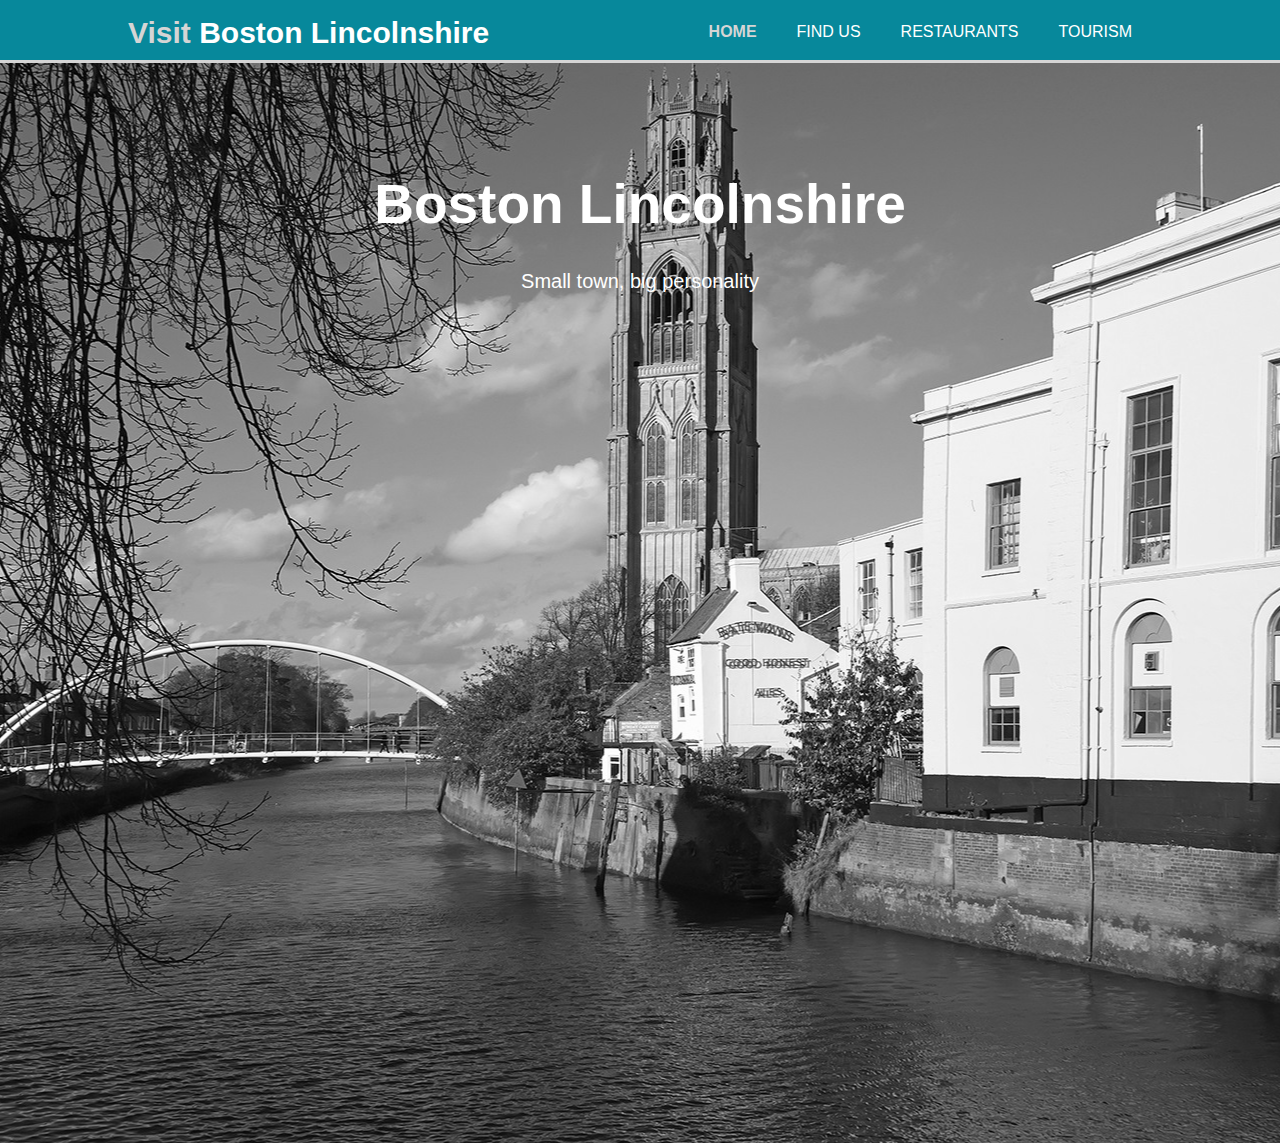
<file: website/index.html>
<!DOCTYPE html>
<html>
		  <head>
			<meta charset="utf-8">
			<meta name="viewport" content="width=device-width">
			<meta name="description" content="Welcome to Boston">
			  <meta name="keywords" content="Small town, big personality">
			<title>Boston Lincolnshire</title>
			<link rel="stylesheet" href="./css/style.css">
		  </head>
				  <body>
					<header>
					  <div class="container">
						<div id="branding">
						  <h1><span class="highlight">Visit</span> Boston Lincolnshire</h1>
						</div>
						<nav>
						  <ul>
							<li class="current"><a href="index.html">Home</a></li>
							<li><a href="findus.html">Find Us</a></li>
							<li><a href="restaurants.html">Restaurants</a></li>
							<li><a href=".html">Tourism</a></li>
						  </ul>
						</nav>
					  </div>
					</header>

					<section id="showcase">
					  <div class="container">
						<h1>Boston Lincolnshire</h1>
						<p>Small town, big personality</p>
					  </div>
					</section>
				  </body>
</html>
</file>
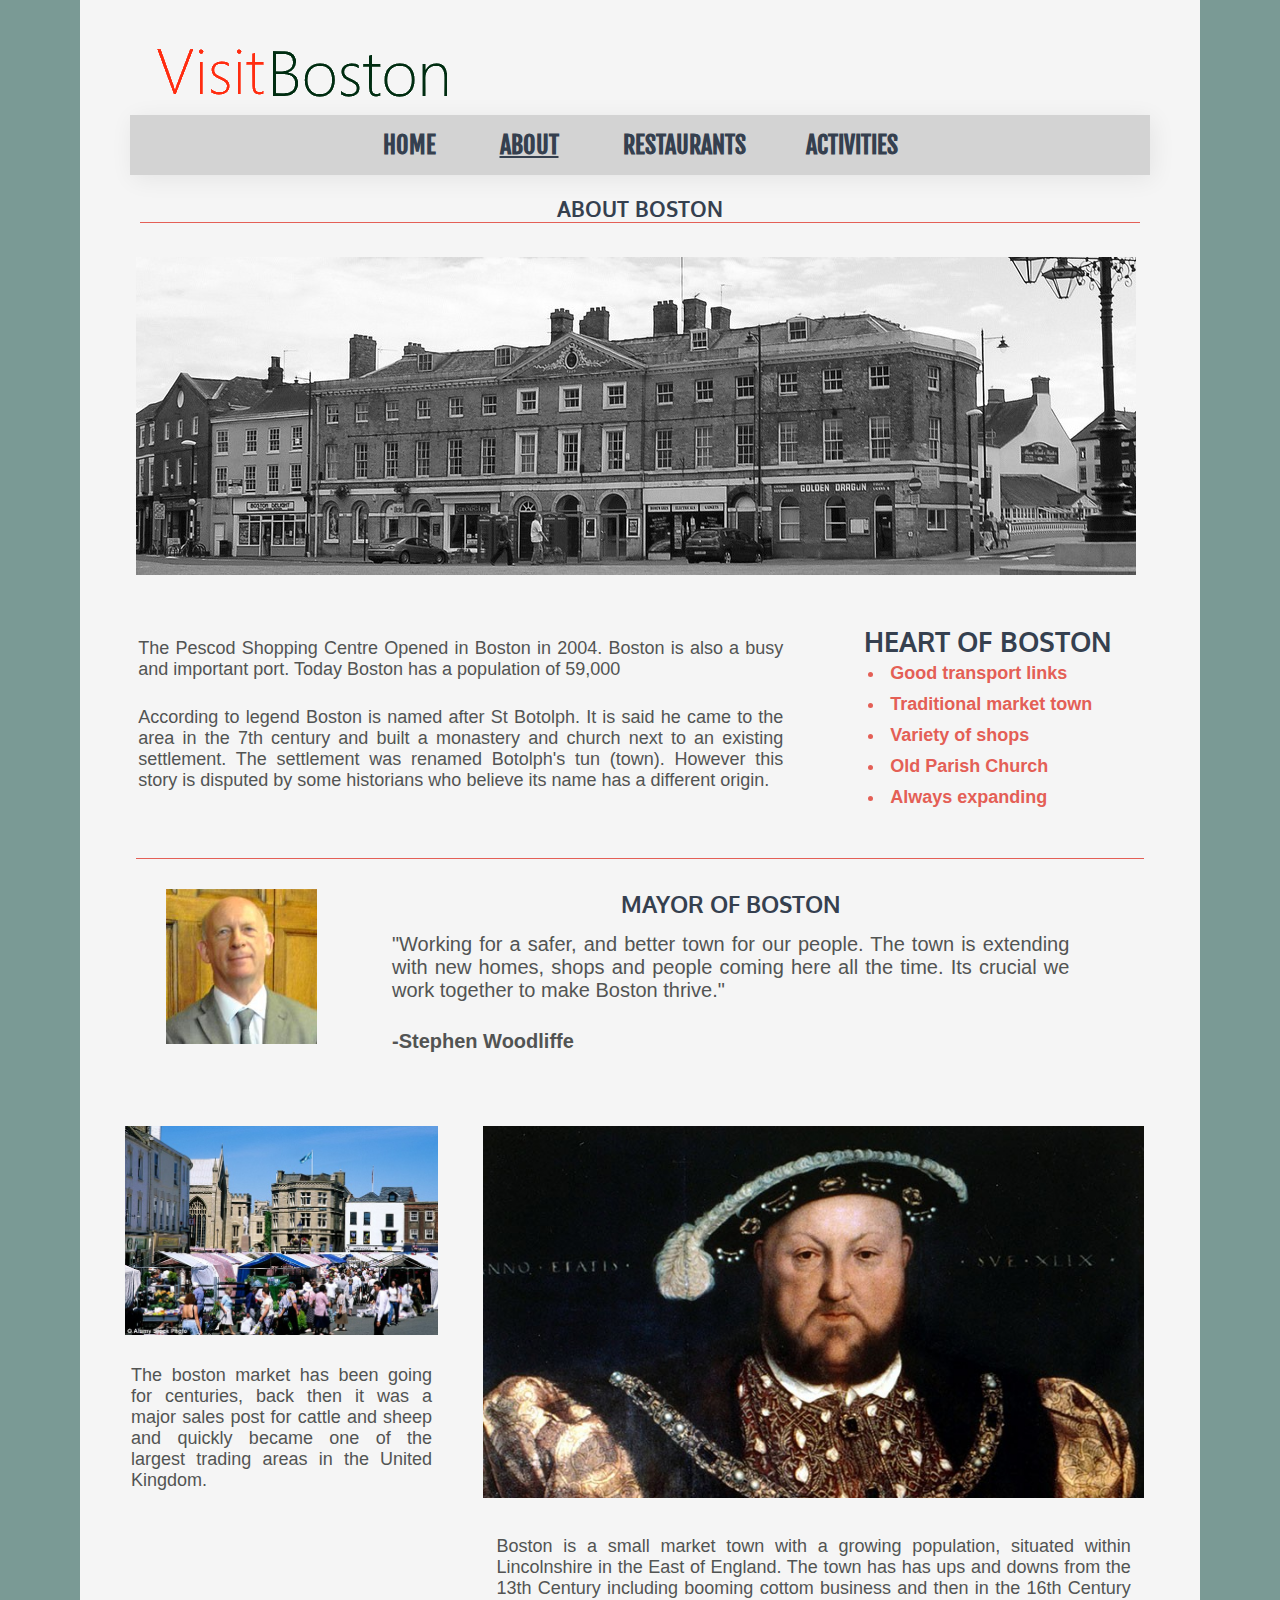
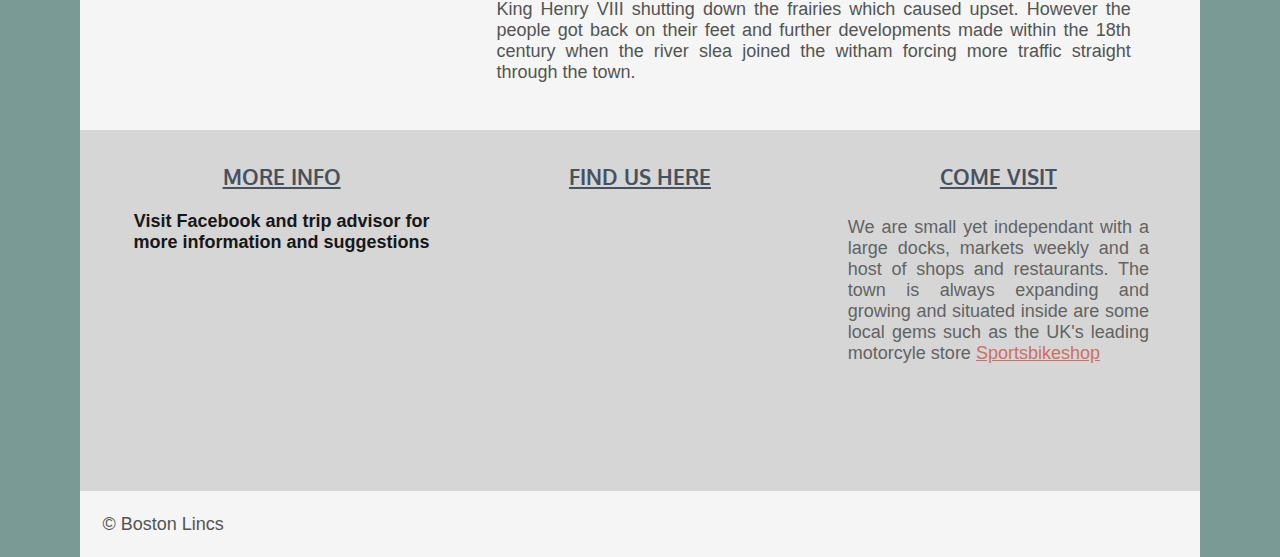
<file: about-us.html>
<!DOCTYPE html>
<html lang="en">
	<head>
		<meta charset="utf-8">
		<meta http-equiv="X-UA-Compatible" content="IE=edge">
		<meta name="viewport" content="width=device-width, initial-scale=1">
		<title>About Boston</title>
		<link href="css/jquery.bxslider.css" rel="stylesheet" />
		<link href="style.css" rel="stylesheet">
		<link href="css/font-awesome.min.css" rel="stylesheet"/>
		<link rel="shortcut icon" type="image/png" href="img/stump.jpg"/> <!--- 30px x 30px -->
		
	</head>
<body>
<!--- Start Wrapper -->
	<div id="wrapper">
<!--- Start Header -->
		<!--- Start Header -->
			<header>
			<div id="logo">
				<a href="index.html"><img src="img/title.png" title=""/></a>
			</div>
		</header>
<!--- End Header -->
	<div class="clearfix"></div>
<!--- Sart Banner Wrapper -->
		<div id="banner-wrapper">
<!--- Start Navigation -->
		<script src="js/jquery-1.11.2.min.js"></script>
		<script src="js/main.js"></script> <!--- For Navigation -->
		<div class="nav-wrap">
			<div class="menu-toggle-wrap">
				<span class="toggle-menu"><i class="fa fa-navicon"></i></span>
			</div>
			<nav class="navigation">
				<div class='nav' nav-menu-style="yoga">
					<ul class="nav-menu">
						<li><a href="index.html">Home</a></li>
						<li class="active"><a href="about-us.html">About</a></li>
						<li><a href="restaurants.html">Restaurants</a>
						<li><a href="activities.html">Activities</a></li> 
					</ul>
				</div>
			</nav>
		</div>
<!--- End Navigation -->
<!--- Start Bread Crumbs -->
			<div id="bread-crumbs">
				<h3>About Boston</h3>
			</div>
		</div>
<!--- End Bread Crumbs -->
<!--- End Banner Wrapper -->
<!--- Start Banner Image -->
		<div class="banner-img">
			<img src="img/aboutboston1.jpg" title=""/>
		</div>
		<div class="clearfix"></div>
<!--- End Banner Image -->	
<!--- Start Heading, Text, Image -->
		<section class="left-col">
			<p>The Pescod Shopping Centre Opened in Boston in 2004. Boston is also a busy and important port. Today Boston has a population of 59,000</p>
			<p>According to legend Boston is named after St Botolph. It is said he came to the area in the 7th century and built a monastery and church next to an existing settlement. The settlement was renamed Botolph's tun (town). However this story is disputed by some historians who believe its name has a different origin.</p>
			<!-- Above statement reference: http://www.localhistories.org/boston.html -->
		</section>
		<section class="sidebar">
			<h2>Heart of Boston</h2>
			<ul class="facility">
				<li><strong>Good transport links</strong></li>
				<li><strong>Traditional market town</strong></li>
				<li><strong>Variety of shops</strong></li>
				<li><strong>Old Parish Church</strong></li>
				<li><strong>Always expanding</strong></li>
			</ul>
		</section>
<!--- End Heading, Text, Image -->
	<div class="clearfix"></div>
<!--- Start Profile Section -->
		<div class="profile">
			<div class="profile-image">
				<img src="img/major.jpg" title=""/>
			</div>
			<div class="profile-text">
				<h3>Mayor of Boston</h4> <!--Reference for major of boston: http://moderngov.boston.gov.uk/mgUserInfo.aspx?UID=40 -->
				<p>"Working for a safer, and better town for our people. The town is extending with new homes, shops and people coming here all the time. Its crucial we work together to make Boston thrive."</p>
				<p><strong>-Stephen Woodliffe</strong></p>
			</div>
		</div>
<!--- End Profile Section -->
	<div class="clearfix"></div>					
<!--- Start Image, Text -->
		<section class="one-third">
			<img src="img/aboutboston2.jpg" title=""/>
			<p>The boston market has been going for centuries, back then it was a major sales post for cattle and sheep and quickly became one of the largest trading areas in the United Kingdom.</p>
		</section>
		<section class="two-third">
			<img src="img/aboutboston3.jpg" title=""/>
			<p>Boston is a small market town with a growing population, situated within Lincolnshire in the East of England. The town has has ups and downs from the 13th Century including booming cottom business and then in the 16th Century King Henry VIII shutting down the frairies which caused upset. However the people got back on their feet and further developments made within the 18th century when the river slea joined the witham forcing more traffic straight through the town.</p>
		</section>
<!--- End Image, Text End -->
		<div class="clearfix"></div>

<!--- Start Footer -->
		<footer>
			<section class="one-third">
				<h3>More Info</h3>
				</br>
				<b class="phone">Visit Facebook and trip advisor for more information and suggestions</b><br></br>
				</br>
				<ul class="social">
					<li><a href="https://www.facebook.com/places/Things-to-do-in-Boston-Lincolnshire-United-Kingdom/106646729369602/" target="_blank"><i class="fa fa-facebook"></i></a></li>
				</ul>
			</section>
			<section class="one-third">
				<h3>Find us here</h3>
					</br>
				<div class="google-maps">			
					<iframe src="https://www.google.com/maps/embed?pb=!1m18!1m12!1m3!1d76874.74532647865!2d-0.09145079699554758!3d52.97836207050569!2m3!1f0!2f0!3f0!3m2!1i1024!2i768!4f13.1!3m3!1m2!1s0x47d7c2c53856f733%3A0x8406d541f1a0910c!2sBoston!5e0!3m2!1sen!2suk!4v1489062894705" width="400" height="300" frameborder="0" style="border:0" allowfullscreen></iframe>
				</div>
			</section>
			<section class="one-third">
				<h3>Come Visit</h3>
					</br>
				<p>We are small yet independant with a large docks, markets weekly and a host of shops and restaurants. The town is always expanding and growing and situated inside are some local gems such as the UK's leading motorcyle store <a href="https://www.sportsbikeshop.co.uk/">Sportsbikeshop</a></p>
			</section>
		</footer>
<!--- End Footer -->
<!--- End Footer -->
		<p>&copy; Boston Lincs</p>
	</div>
<!--- End Wrapper -->
	</body>
</html>
</file>
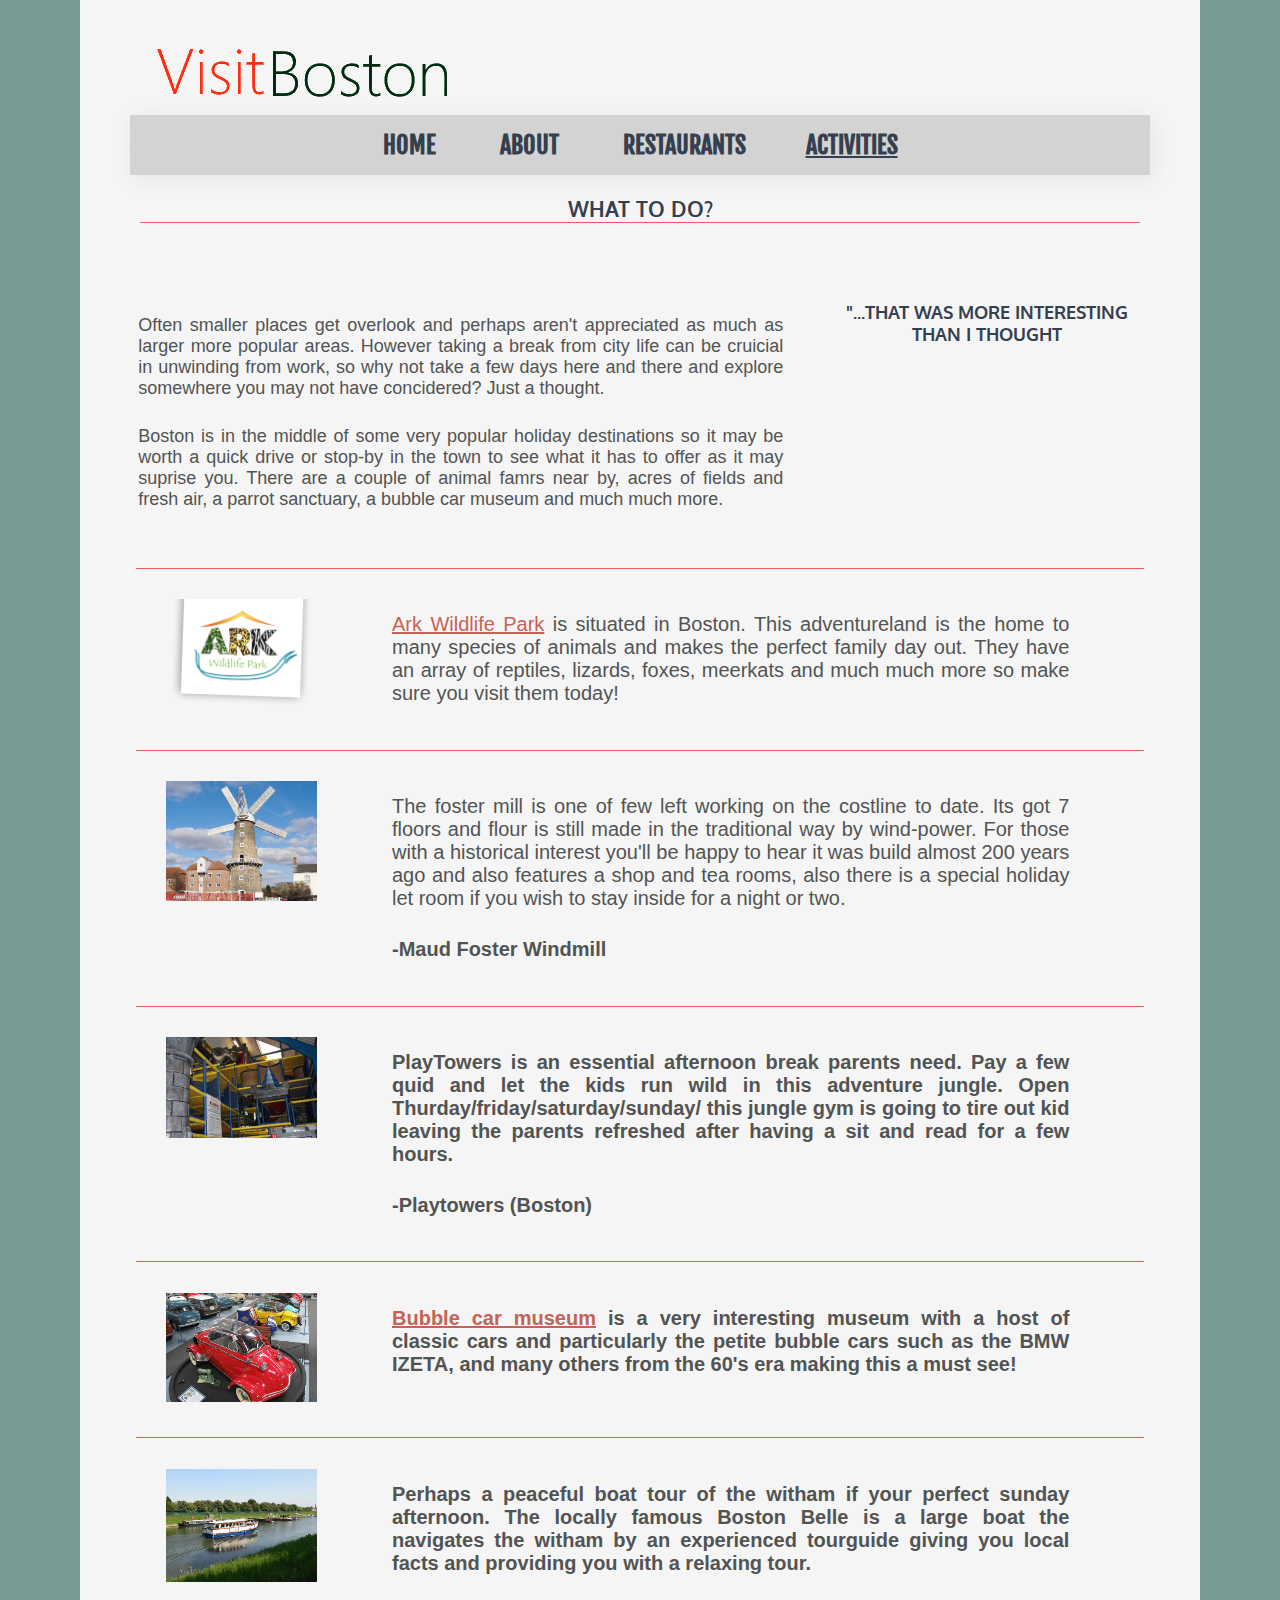
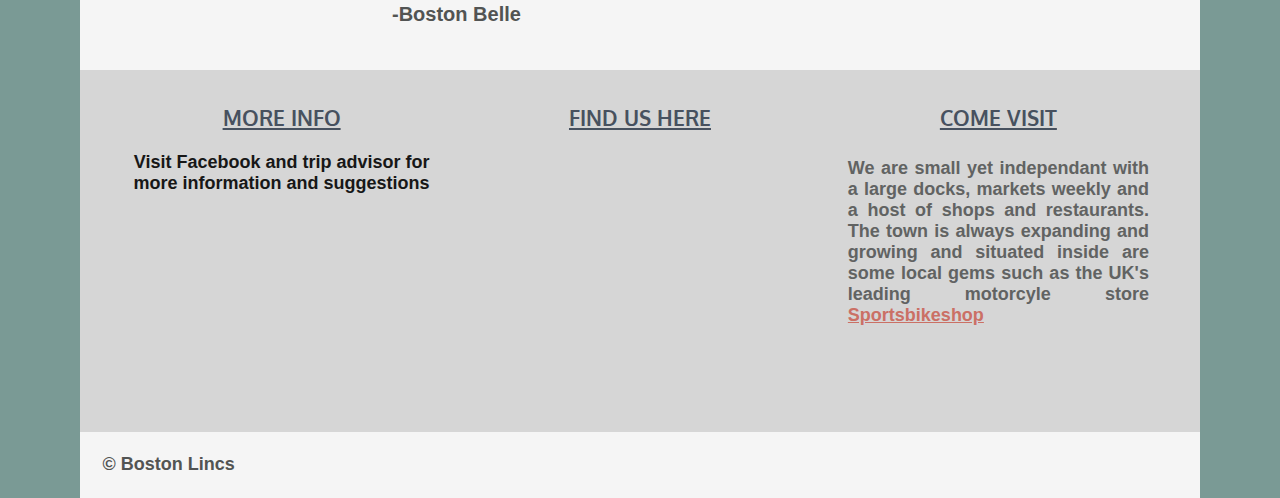
<file: activities.html>
<!DOCTYPE html>
<html lang="en">
	<head>
		<meta charset="utf-8">
		<meta http-equiv="X-UA-Compatible" content="IE=edge"> <!--Create compatability with edge, issues with scaling -->
		<meta name="viewport" content="width=device-width, initial-scale=1">
		<title>Activities</title>
		<link href="css/jquery.bxslider.css" rel="stylesheet" />
		<link href="style.css" rel="stylesheet">
		<link href="css/font-awesome.min.css" rel="stylesheet"/>
		<link rel="shortcut icon" type="image/png" href="img/stump.jpg"/> <!--- 30px x 30px -->
	</head>
<body>
<!--- Start Wrapper -->
	<div id="wrapper">
<!--- Start Header -->
			<header>
			<div id="logo">
				<a href="index.html"><img src="img/title.png" title=""/></a>
			</div>
		</header>
<!--- End Header -->
	<div class="clearfix"></div>
	
<!--- Start Banner Wrapper -->
		<div id="banner-wrapper">
		
		
<!--- Start Navigation -->
		<script src="js/jquery-1.11.2.min.js"></script>			<!-- jquery for nav-->
		<script src="js/main.js"></script> 
		<div class="nav-wrap">
			<div class="menu-toggle-wrap">
				<span class="toggle-menu"><i class="fa fa-navicon"></i></span>
			</div>
			<nav class="navigation">
				<div class='nav' nav-menu-style="yoga">
					<ul class="nav-menu">
						<li><a href="index.html">Home</a></li>
						<li><a href="about-us.html">About</a></li>
						<li><a href="restaurants.html">Restaurants</a>
						<li class="active"><a href="activities.html">Activities</a></li> 
					</ul>
				</div>
			</nav>
		</div>
<!--- End Navigation -->
<!--- Start Bread Crumbs -->
			<div id="bread-crumbs">
				<h3>What to do?</h3>
			</div>
		</div>
<!--- End Bread Crumbs -->
<!--- End Banner Wrapper -->			
<!--- Start Heading, Text, Image -->
		<section class="left-col">
			<p>Often smaller places get overlook and perhaps aren't appreciated as much as larger more popular areas. However taking a break from city life can be cruicial in unwinding from work, so why not take a few days here and there and explore somewhere you may not have concidered? Just a thought.</p>
			<p>Boston is in the middle of some very popular holiday destinations so it may be worth a quick drive or stop-by in the town to see what it has to offer as it may suprise you. There are a couple of animal famrs near by, acres of fields and fresh air, a parrot sanctuary, a bubble car museum and much much more.</p>
			
		</section>
		<section class="sidebar">
			<div id="quote-box">
				<h4>"...That was more interesting than I thought</h4>
			</div>
		</section>
<!--- End Heading, Text, Image -->
		<div class="clearfix"></div>
<!--- Start Profile Section -->
		<div class="profile">
			<div class="profile-image">
				<img src="img/activities1.png" title="ark animal park"/>
			</div>
			<div class="profile-text">
				<p><a href="http://arkwildlifepark.co.uk/">Ark Wildlife Park</a> is situated in Boston. This adventureland is the home to many species of animals and makes the perfect family day out. They have an array of reptiles, lizards, foxes, meerkats and much much more so make sure you visit them today!</p>
				
			</div>
		</div>
	<div class="clearfix"></div>
		<div class="profile">
			<div class="profile-image">
				<img src="img/activities2.jpg" title="foster mill"/>
			</div>
			<div class="profile-text">
				<p> The foster mill is one of few left working on the costline to date. Its got 7 floors and flour is still made in the traditional way by wind-power. For those with a historical interest you'll be happy to hear it was build almost 200 years ago and also features a shop and tea rooms, also there is a special holiday let room if you wish to stay inside for a night or two.</p>
				<p><b>-Maud Foster Windmill <b></p>
			</div>
		</div>
	<div class="clearfix"></div>
		<div class="profile">
			<div class="profile-image">
				<img src="img/activities3.jpg" title="playtiwers"/>
			</div>
			<div class="profile-text">
				<p>PlayTowers is an essential afternoon break parents need. Pay a few quid and let the kids run wild in this adventure jungle. Open Thurday/friday/saturday/sunday/ this jungle gym is going to tire out kid leaving the parents refreshed after having a sit and read for a few hours.</p>
				<p><b>-Playtowers (Boston)</b></p>
			</div>
			<div class="clearfix"></div>
		</div><div class="profile">
			<div class="profile-image">
				<img src="img/bubblecar.jpg" title="bubblecar"/>
			</div>
			<div class="profile-text">
				<p><a href="http://www.bubblecarmuseum.co.uk/">Bubble car museum</a> is a very interesting museum with a host of classic cars and particularly the petite bubble cars such as the BMW IZETA, and many others from the 60's era making this a must see!</p>
			</div>
		</div>
		<div class="clearfix"></div>
		<div class="profile">
			<div class="profile-image">
				<img src="img/bostonboat1.jpg" title="withamcruise"/>
			</div>
			<div class="profile-text">
				<p>Perhaps a peaceful boat tour of the witham if your perfect sunday afternoon. The locally famous Boston Belle is a large boat the navigates the witham by an experienced tourguide giving you local facts and providing you with a relaxing tour.</p>
				<p><b>-Boston Belle <b></p>
			</div>
		</div>
<!--- End profile Section -->
	<div class="clearfix"></div>
<!--- End Page Callout -->
	<div class="clearfix"></div>
<!--- Start Footer -->
		<footer>
			<section class="one-third">
				<h3>More Info</h3>
				</br>
				<b class="phone">Visit Facebook and trip advisor for more information and suggestions</b><br></br>
				</br>
				<ul class="social">
					<li><a href="https://www.facebook.com/places/Things-to-do-in-Boston-Lincolnshire-United-Kingdom/106646729369602/" target="_blank"><i class="fa fa-facebook"></i></a></li>
				</ul>
			</section>
			<section class="one-third">
				<h3>Find us here</h3>
					</br>
				<div class="google-maps">			
					<iframe src="https://www.google.com/maps/embed?pb=!1m18!1m12!1m3!1d76874.74532647865!2d-0.09145079699554758!3d52.97836207050569!2m3!1f0!2f0!3f0!3m2!1i1024!2i768!4f13.1!3m3!1m2!1s0x47d7c2c53856f733%3A0x8406d541f1a0910c!2sBoston!5e0!3m2!1sen!2suk!4v1489062894705" width="400" height="300" frameborder="0" style="border:0" allowfullscreen></iframe>
				</div>
			</section>
			<section class="one-third">
				<h3>Come Visit</h3>
					</br>
				<p>We are small yet independant with a large docks, markets weekly and a host of shops and restaurants. The town is always expanding and growing and situated inside are some local gems such as the UK's leading motorcyle store <a href="https://www.sportsbikeshop.co.uk/">Sportsbikeshop</a></p>
			</section>
		</footer>
<!--- End Footer -->
		<p>&copy; Boston Lincs</p>
	</div>
<!--- End Wrapper -->
	</body>
</html>
</file>
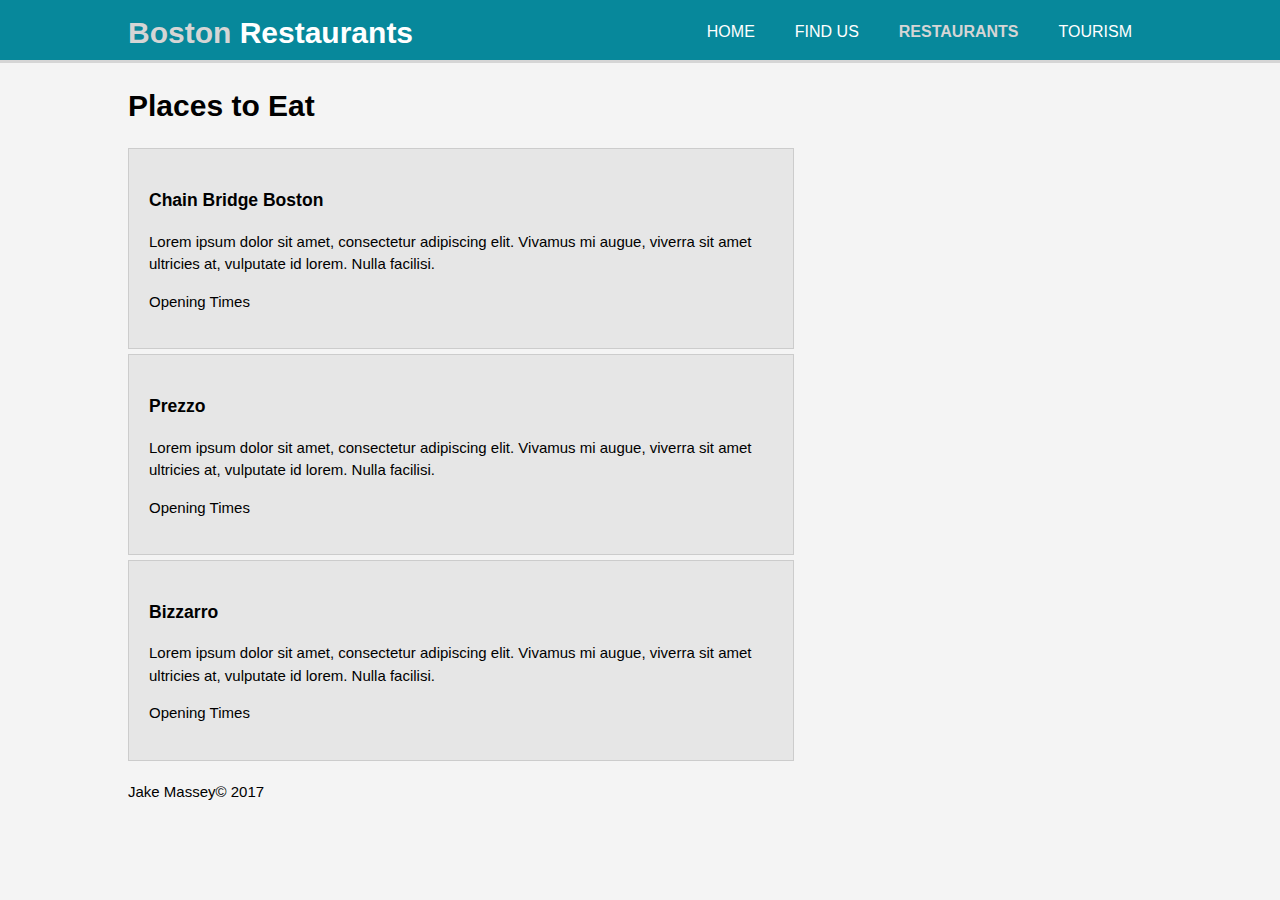
<file: website/restaurants.html>
<!DOCTYPE html>
<html>
  <head>
    <meta charset="utf-8">
    <meta name="viewport" content="width=device-width">
    <meta name="description" content="restaurants">
    <title>restaurants</title>
    <link rel="stylesheet" href="./css/style.css">
  </head>
  <body>
    <header>
      <div class="container">
        <div id="branding">
          <h1><span class="highlight">Boston</span> Restaurants</h1>
        </div>
        <nav>
          <ul>
            <li><a href="index.html">Home</a></li>
			<li><a href="findus.html">Find Us</a></li>
			<li class="current"><a href="restaurants.html">Restaurants</a></li>
			<li><a href="tourism.html">Tourism</a></li>
		 </ul>
        </nav>
      </div>
    </header>

    <section id="main">
      <div class="container">
        <article id="main-col">
          <h1 class="page-title">Places to Eat</h1>
          <ul id="restaurants-content">
            <li>
              <h3>Chain Bridge Boston</h3>
              <p>Lorem ipsum dolor sit amet, consectetur adipiscing elit. Vivamus mi augue, viverra sit amet ultricies at, vulputate id lorem. Nulla facilisi.</p>
						  <p>Opening Times</p>
            </li>
            <li>
              <h3>Prezzo</h3>
              <p>Lorem ipsum dolor sit amet, consectetur adipiscing elit. Vivamus mi augue, viverra sit amet ultricies at, vulputate id lorem. Nulla facilisi.</p>
						  <p>Opening Times</p>
            </li>
            <li>
              <h3>Bizzarro</h3>
              <p>Lorem ipsum dolor sit amet, consectetur adipiscing elit. Vivamus mi augue, viverra sit amet ultricies at, vulputate id lorem. Nulla facilisi.</p>
						  <p>Opening Times</p>
            </li>
          </ul>
        </article>
      </div>
    </section>

    <footer>
      <p>Jake Massey&copy; 2017</p>
    </footer>
  </body>
</html>
</file>
<file: website/css/style.css>
body{
  font: 15px/1.5 Arial, Helvetica,sans-serif;
  padding:0;
  margin:0;
  background-color:#f4f4f4;
}

/* all */
.container{
  width:80%;
  margin:auto;
  overflow:hidden;
}

ul{
  margin:0;
  padding:0;
}

.button_1{
  height:38px;
  background:#e3a6aa;
  border:0;
  padding-left: 20px;
  padding-right:20px;
  color:#ffffff;
}

header{
  background:#07889b;
  color:#ffffff;
  padding-top:10px;
  min-height:50px;
  border-bottom:#d5d5d5 3px solid;
}

header a{
  color:#ffffff;
  text-decoration:none;
  text-transform: uppercase;
  font-size:16px;
}

header li{
  float:left;
  display:inline;
  padding: 0 20px 0 20px;
}

header #branding{
  float:left;
}

header #branding h1{
  margin:0;
}

header nav{
  float:right;
  margin-top:10px;
}

header .highlight, header .current a{
  color:#d5d5d5;
  font-weight:bold;
}

header a:hover{
  color:#cccccc;
  font-weight:bold;
}


#showcase{
  min-height:1080px;
  background:url('../img/showcase.jpg') no-repeat 0 -400px;
  background-attachment: no-repeat;
  background-position: center;
  text-align:center;
  color:#ffffff;
}

#showcase h1{
  margin-top:100px;
  font-size:55px;
  margin-bottom:10px;
}

#showcase p{
  font-size:20px;
}

.content{
  float: center;
  margin: 5px;
  padding: 5px;
  width: 85%;
  min-height: 50px;
  max-height: 1440px;
  
}



/* Boxes */
#boxes{
  margin-top:20px;
}

#boxes .box{
  float:left;
  text-align: center;
  width:30%;
  padding:10px;
}

#boxes .box img{
  width:90px;
}


/* Main-col */
article#main-col{
  float:left;
  width:65%;
}

/* Restaurants Content holders */
ul#restaurants-content li{
  list-style: none;
  padding:20px;
  border: #cccccc solid 1px;
  margin-bottom:5px;
  background:#e6e6e6;
}

/* Restaurants Content holders */
ul#findus-content li{
  list-style: none;
  padding:20px;
  border: #cccccc solid 1px;
  margin-bottom:5px;
  background:#e6e6e6;
}


footer{
	height: 50px;
	width:80%;
	 margin:auto;
	 overflow:hidden;
}
</file>
<file: style.css>
@import url(http://fonts.googleapis.com/css?family=Nunito); /*--- Body  --*/@import url (https://fonts.googleapis.com/css?family=Dosis);@import url (https://fonts.googleapis.com/css?family=Varela+Round);@import url(http://fonts.googleapis.com/css?family=Oxygen); /*--- Heading  --*/@import url(http://fonts.googleapis.com/css?family=Fjalla+One); /*---Navigation --*/		* {			margin: 0;			border: 0;			padding: 0;		}		body {			background-color: #7a9a95; /*--- Surrounding wrapper, either side --*/			font-family: 'Dosis', sans-serif;			font-size: 18px;		}		h1 {			font-family: 'Varela Round', sans-serif; 			text-align: center;			font-size: 175%;			color: #35404F; /			text-transform: uppercase;			letter-spacing: 3px;			padding: 3% 0 3% 0;		}		h2, h3, h4 {			font-family: 'Oxygen', sans-serif; 			text-align: center;			color: #35404F;  			text-transform: uppercase;			letter-spacing: 1%;		}		p {			padding: 2%;			color: #525453; 			text-align: justify;		}		a {			color: #C76256; 		}img {	text-align: center;	max-width: 100%;	height: auto;}#wrapper {	margin: 0 auto;	max-width: 1120px;	background: #F5F5F5; 	overflow: auto;}/*--- START HEADER --*/header {	width: 97%;}#logo {	float: left;	margin: 3% 0 0  5%;}#callout {	float: right;	margin: 3% 3% 2% 0;	height: auto;	overflow: hidden;}#callout h2 a {	color: #blue; 	text-decoration: none;}/*--- END HEADER --*/#banner-wrapper {	max-width: 1020px;	margin: 0 auto;	padding: 0 0 3% 0;}/*--- Start Navigation Style --*/nav {    box-shadow: 3px 4px 24px 0 rgba(0, 0, 0, 0.07);	margin-top: 2px;	background: #D3D3D3; 	font-family: 'Fjalla One', sans-serif; }.nav ul {	width: 100%;	overflow:hidden;	list-style:none;}.nav-button:hover {	cursor:pointer;}.navigation {	clear: both;	width: 100%;	position: relative;}.nav a {	color: #35404F; 	text-transform: uppercase;	text-decoration:none;}body .nav .nav-menu li a {	display:inline-block;	padding:15px 20px;	color: #35404F; 	font-size: 24px; 	font-weight: 700;}.nav.yoga .nav-menu li.active a {	color: #35404F;	text-decoration: underline;}.nav.yoga .nav-menu li a:hover {	color: #35404F; 	text-decoration: underline;}.nav.yoga .nav-toggled {	min-height:36px;	border-radius:6px;}.nav.yoga .nav-toggled-controls {	display:block;	height:36px;	color: #35404F; 	text-align:left;	position:relative;}.nav.yoga .nav-toggled-title {    	position:relative;	top:9px;	left:15px;	font-size:16px;}.nav.yoga .nav-button {	display:block;	position:absolute;	right:15px;	top:8px;}.nav.yoga .nav-button span {	display:block;	margin-top:4px;	height:2px;	background: #35404F; 	width:24px;}.nav-toggled-controls{	border-bottom: 0px solid #35404F; }.nav.yoga .nav-toggled ul li a {	display:block;	width:100%;	background-color: #D3D3D3; 	text-align:left;	padding:10px 0px 10px 15px;	border-bottom:1px solid #35404F; 	text-align: center;	font-size: 16px;	-webkit-box-sizing: border-box;	-moz-box-sizing: border-box;	box-sizing: border-box;}.nav.yoga .nav-toggled ul li ul a {	font-size: 15px;	text-transform: none;}.nav.yoga .nav-toggled ul li a:active {	background-color: #D3D3D3; 	color: #35404F; 	border-top:1px solid #35404F; }.nav.yoga .nav-toggled ul li a:hover {	background: #D3D3D3; 	text-decoration: none;	color: #35404F; /	border-bottom: 1px solid #35404F; }.nav.yoga .nav-toggled ul li {	position: relative;}.toggle-sm:after {	position: absolute;	right: 15px;	top: 10px;	font-size: 18px;	line-height: 25px;}.toggle-sm:after {	content: '+';}.toggle-sm.open:after {	content: '-';}.nav .nav-menu {	text-align: center;	overflow: visible;	min-height: 56px;}.nav .nav-menu li {	display:inline-block;	padding:0px;	margin:0px !important;	position: relative;}.nav-button:hover {	cursor:pointer;}.nav .nav-toggled ul {	display:none;	margin:0px ;	padding:0px ;	position: relative;}.nav .nav-menu > li > ul {	position: absolute;	z-index: 10000000000;	top: 50px;	text-align: left;	background: #D3D3D3;	width: 100%;	display: none;	  }.nav.yoga .nav-menu > li > ul a {	padding: 11px 15px;	font-size: 18px;	font-weight: normal;	text-transform: none;}.nav ul {	overflow: visible;}.has-children {	position: relative;}.has-children:after {	content: '+';	color: #35404F; 	position: absolute;	right: 8px;	top: 50%;	transform: translateY(-50%);}.has-children:hover:after {	content: '-';	color: #35404F; }body .nav .nav-menu li a {	padding: 15px 30px;}.clicker {	width: 45px;	height: 45px;	position: absolute;	right: 0;	z-index: 30000;}.nav .nav-menu > li{	cursor: pointer;	padding: 15px 30px;}.nav .nav-menu > li > a{	padding: 0 !important;}.nav .nav-menu > li > ul{ 	display: block;	opacity: 0;	visibility: hidden;	top: 60px;	left: 0;}body .nav .nav-menu li a{	cursor: pointer;	display: block;}body .nav .nav-menu li.active a {	text-decoration: underline;}body .nav .nav-menu li a:hover,body .nav .nav-menu li a:focus{	text-decoration: underline;}.toggle-menu {    color: #35404f;     font-size: 21px;    position: absolute;    right: 10px;    top: 5px;    display: none;    cursor: pointer;}.nav .nav-menu > li .sub-toggle{	display: none;}/*--- Image Slider --*/.slider {	max-width: 1020px;	box-shadow: 1% 2% 5% 0 rgba(0, 0, 0, 0.07);}.slider1 img{	width: 100%; 	margin: 0 auto;}.slider  .bx-wrapper .bx-controls-direction a {	outline: 0 none;	position: absolute;	text-indent: -9999px;	top: 40%;	height: 71px;	width: 40px;	z-index: -1;	transition: all 0.7s;}.slider .bx-wrapper:hover .bx-controls-direction a {	z-index: 5;}.slider .bx-wrapper .bx-prev {	background: #D3D3D3 url("img/left-arrow.png") no-repeat 8px 13px; 	left: 0px;	opacity: 0.4;}.slider  .bx-wrapper .bx-prev:hover {	background: #D3D3D3 url("img/left-arrow.png") no-repeat 8px 13px; 	opacity: 0.8;}	.slider .bx-wrapper .bx-next {	background: #D3D3D3 url("img/right-arrow.png") no-repeat 10px 12px; 	right: 0px;	opacity: 0.4;}.slider .bx-wrapper .bx-next:hover {	background: #D3D3D3 url("img/right-arrow.png") no-repeat 10px 12px; 	opacity: 0.8;}/*--- Image Slider --*/#bread-crumbs {	width: 98%;	max-height:45px;	margin: 0 auto;	padding-top: 2%;	border-bottom: 1px solid #E45F56; }/*--- Start Page--*/.one-third {	width: 28%;	float: left;	margin: 2% 0 3% 4%;	text-align: center;}.one-third i {	color: #E45F56; 	font-size: 585%;}.two-third {	width: 59%;	float: left;	margin: 2% 0 3% 4%;	text-align: center;}.line-rule {	width: 93%;	margin: 0 auto;	border-top: 1px solid #E45F56; 	padding: 1%;}	.clearfix {	clear: both;}h2.welcome {	margin-top: 4%;}.left-col {	width: 60%;	float: left;	margin: 4% 0 4% 4%;}.sidebar {	width: 26%;	float: left;	margin: 4% 4%;}.sidebar img {	opacity: 0.7;}.one-third img {	padding: 2% 0 6% 0;}.two-third img {	padding: 1% 0 3% 0;}.profile {	width: 90%;	margin: 0 auto;	border-top: 1px solid #E45F56; }.profile-image {	float: left;	width: 15%;	padding: 3%;}.profile-text {	width: 70%;	float: left;	padding: 3%;	font-size: 20px;}/*--- START PAGE  --*/.page-callout {	width: 90%;	min-height: 70px;;	margin: 1% auto;	border: 1px solid #E45F56;}.callout-text {	float: left;	width: 75%;	font-size: 22px;	font-weight: bold;}.button-holder {	float: right;	width: 19%;	padding: 1%;	margin-bottom: 4%;}.btn {	float: left;	-webkit-border-radius: 8;	-moz-border-radius: 8;	border-radius: 8px;	color: #FFFFFF; 	font-size: 22px;	background: #E45F56; 	padding: 10px 20px 10px 20px;	font-weight: bold;	text-decoration: none;}.btn:hover {	background: #E97F78; 	text-decoration: none;}/*--- END */.custom-counter {    margin-left: 2%;    padding-top: 2%;    list-style-type: none;}.custom-counter li {    counter-increment: step-counter;    padding: 4%;}.custom-counter li::before {    content: counter(step-counter);    margin-right: 2%;    font-size: 110%;    background-color: rgb(200,200,200);    background: #E45F56;     color: #fefbef;    font-weight: bold;    padding: 4px 10px;    border-radius: 3px;}.banner-img {	margin: 0 auto;	width: 90%;}.facility {	margin-left: 15%;}.facility li {	padding: 2%;	color: #E45F56; }/*--- End Page Layout style --*//*--- Start Footer  --*/footer {	background: #D3D3D3; 	opacity: 0.9;	width: 100%;	padding: 1% 0;	overflow: auto;}footer h3 {	text-decoration: underline;}.footercontact {	text-align: center;}.social {	list-style-type: none;	margin: 3% 0;	padding: 0;}.google-maps {	position: relative;    padding-bottom: 75%;    height: 0;    overflow: hidden;}.google-maps iframe {    position: absolute;    top: 0;    left: 0;    width: 100% !important;    height: 100% !important;}/*--- End Footer --*//*---MEDIA-*/@media only screen and (min-width: 1024px) {  .cd-top {    height: 60px;    width: 60px;    right: 30px;    bottom: 30px;  }}@media screen and (max-width: 1025px) {	.page-callout {		width: 95%;		border: none;		margin: 0 auto;	}	.callout-text {		width: 95%;		text-align: center;	}	.button-holder {		margin: 0 auto;		width: 88%;	}}@media screen and (min-width: 770px) {	nav.navigation{		display: block !important;	}}@media screen and (max-width: 769px) {	#wrapper {		margin-top: -1%;	}	#callout {		width: 100%;		margin: 3% 0 2% 0;	}	#callout p {		display: none;	}	.slider  .bx-wrapper .bx-controls {		display: none;	}	.one-third {		float: left;		width: 100%;		margin: 4% 0;	}	.one-third i {		font-size: 355%;	}	h1 {		font-size: 125%;		letter-spacing: 2px;	}	h2.welcome {		font-size: 120%;	}	.left-col {		width: 100%;		margin: 0 0 3% 0;	}	.sidebar {		width: 100%;		margin: 0;	}	img {		width: 100%;	}	.sidebar img {		opacity: 0.9;	}	.social i {		font-size: 175%;	}	#quote-box {		display: none;	}	.profile-image {		float: left;		width: 28%;		padding: 2%;	}	.profile-text {		width: 65%;		float: left;		padding: 0;		font-size: 20px;	}	.two-third {		width: 100%;		margin: 0 auto;	}	#contact-area {		width: 90%;		margin: 2%;	}	.banner-img {		margin: 0 auto;		width: 100%;	}		 .cd-top {	 	width: 40px;	 	height: 40px;    	right: 20px;    	bottom: 20px;  } /*---mobile menu fix--*/  .menu-toggle-wrap{  	background: #D3D3D3;  	position: relative;  	height: 36px;  }  .toggle-menu {  	display: block;  }  nav.navigation{  	display: none; margin-top: 0;  	-webkit-box-shadow: none;  	        box-shadow: none;  }  .nav .nav-menu li{  	display: block;  }  .has-children::after{  	display: none;  }  .nav .nav-menu > li{  	position: relative;  	padding: 0 !important;   }  .social i {		font-size: 175%;	}
</file>
